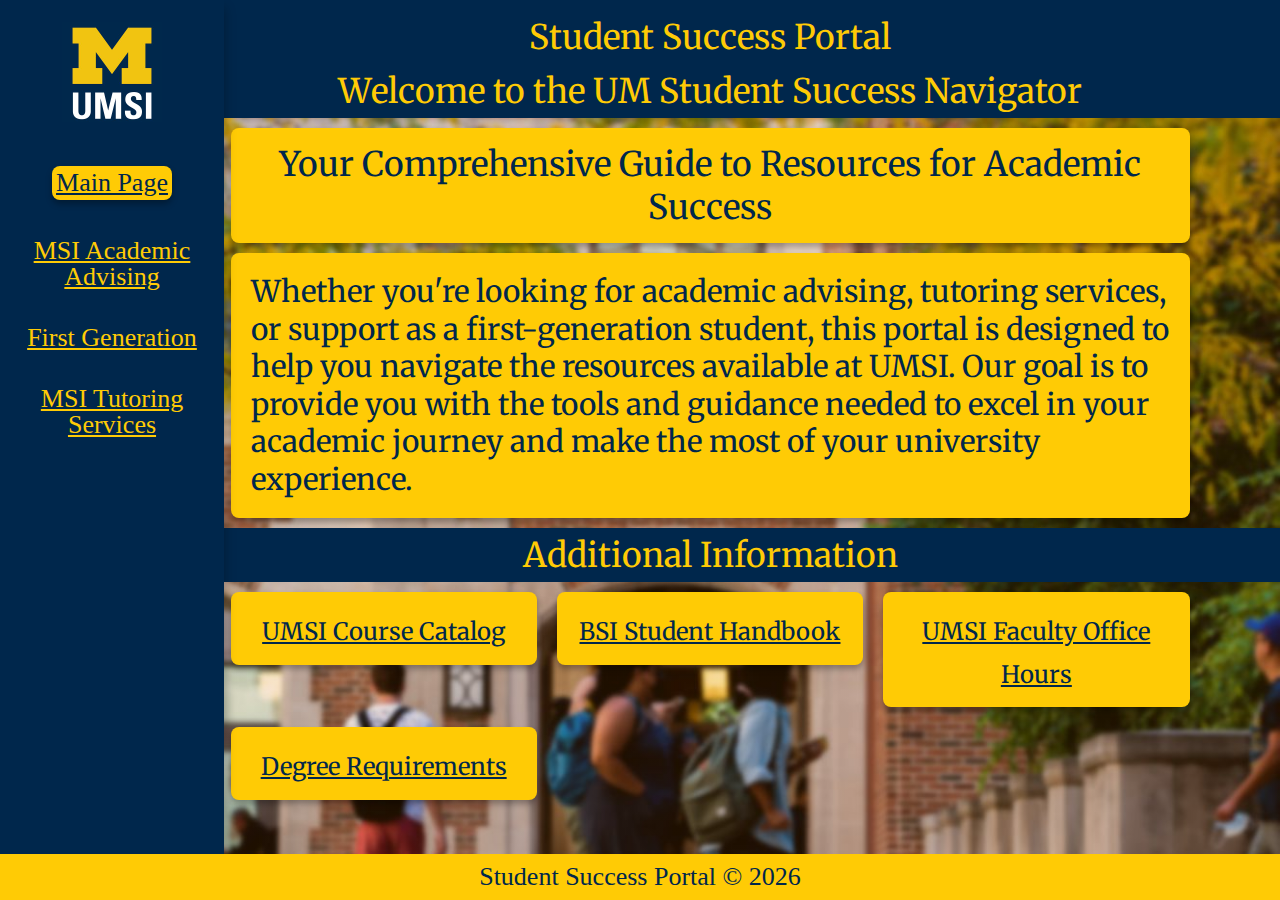
<file: index.html>
<!DOCTYPE html>
<html lang="en">
<head>
    <meta charset="UTF-8">
    <meta name="viewport" content="width=device-width, initial-scale=1.0">
    <title>Student Success Portal</title>
    <!-- Reference to GoogleAPI Merriweather font -->
    <link href="https://fonts.googleapis.com/css2?family=Merriweather:wght@300;400;700;900&display=swap" rel="stylesheet">
    <link rel="stylesheet" type="text/css" href="style/html5reset.css">
    <!-- Reference to MeyerWeb HTML5Reset style sheet -->
    <link rel="stylesheet" type="text/css" href="style/style.css">
</head>
<body>
    <div class="nav-padding"></div>
    <div class="layout-container">
        <div class="nav-container">
            <nav>
                <ul class="navigation-bar">
                    <li><img class="UMSI-logo" src="images/UMSI_signature.jpg" alt="UMSI Logo"></li>
                    <li class="active"><a href="index.html">Main Page</a></li>
                    <li><a href="advising.html">MSI Academic Advising</a></li>
                    <li><a href="firstgen.html">First Generation</a></li>
                    <li><a href="tutoring.html">MSI Tutoring Services</a></li>
                </ul>
            </nav>
        </div>
        <div class="content">
            <header>
                <a href="#main-content" class="skip-to-main">Skip to Main Content</a>
            </header>
            <main id="main-content">
                <h1>Student Success Portal</h1>
                <h2>Welcome to the UM Student Success Navigator</h2>
                <section>
                    <h3>Your Comprehensive Guide to Resources for Academic Success</h3>
                    <p class="description-pg">Whether you're looking for academic advising, tutoring services, or support as a first-generation student, this portal is designed to help you navigate the resources available at UMSI. Our goal is to provide you with the tools and guidance needed to excel in your academic journey and make the most of your university experience.</p>
                </section>
                <h2>Additional Information</h2>
                <section>
                    <div>
                        <div class="grid-display">
                            <h3><a href="https://docs.google.com/spreadsheets/d/1FiG9NnyZGJdMLeuY7ZIiRMbN4LPDrx_8ZUlyRMaAT_Q/edit?authuser=0#gid=0">UMSI Course Catalog</a></h3>
                            <h3><a href="https://docs.google.com/document/d/1L4OnqqjMdfoNIGzQ4cx8vJO7YibuE_FA6Yec1Bq30w0/edit?authuser=0">BSI Student Handbook</a></h3>
                            <h3><a href="https://docs.google.com/spreadsheets/d/1pLBDFSKJiF7UMmcaVNlPYmHfUylCl5Kr1szcMtKDOMA/edit?authuser=0#gid=1487455748">UMSI Faculty Office Hours</a></h3>
                            <h3><a href="https://sites.google.com/umich.edu/bsiacademicadvising/bsi-degree-requirements?authuser=0">Degree Requirements</a></h3>
                        </div>
                    </div>
                </section>
            </main>
        </div>
    </div>
    <footer>
        <p>Student Success Portal</p>
    </footer>
    <script src="js/footer.js"></script>
    <script src="js/navigation.js"></script>
</body>
</html>
</file>
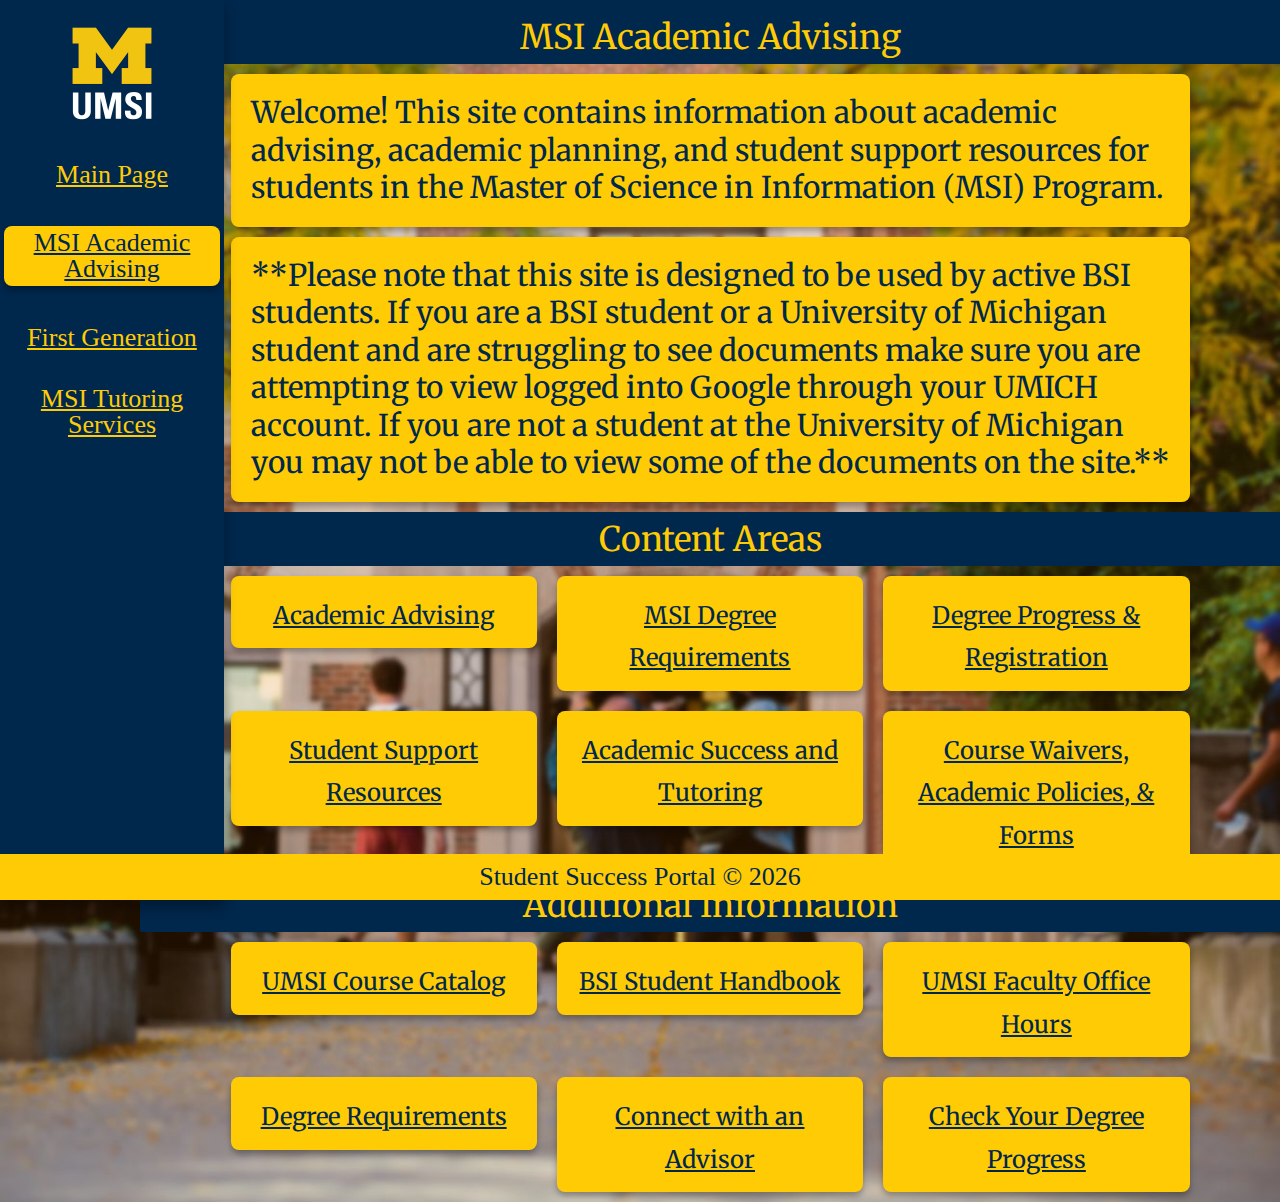
<file: advising.html>
<!DOCTYPE html>
<html lang="en">
<head>
    <meta charset="UTF-8">
    <meta name="viewport" content="width=device-width, initial-scale=1.0">
    <title>Student Success Portal</title>
    <!-- Reference to GoogleAPI Merriweather font -->
    <link href="https://fonts.googleapis.com/css2?family=Merriweather:wght@300;400;700;900&display=swap" rel="stylesheet">
    <link rel="stylesheet" type="text/css" href="style/html5reset.css">
    <!-- Reference to MeyerWeb HTML5Reset style sheet -->
    <link rel="stylesheet" type="text/css" href="style/style.css">
</head>
<body>
    <div class="layout-container">
        <div class="nav-container">
            <nav>
                <ul class="navigation-bar">
                    <li><img class="UMSI-logo" src="images/UMSI_signature.jpg" alt="UMSI Logo"></li>
                    <li><a href="index.html">Main Page</a></li>
                    <li class="active"><a href="advising.html">MSI Academic Advising</a></li>
                    <li><a href="firstgen.html">First Generation</a></li>
                    <li><a href="tutoring.html">MSI Tutoring Services</a></li>
                </ul>
            </nav>
        </div>
        <div class="content">
            <header>
                <a href="#main-content" class="skip-to-main">Skip to Main Content</a>
            </header>
            <main id="main-content">
                <h1>MSI Academic Advising</h1>
                <section>
                    <div>
                        <p class="description-pg">Welcome! This site contains information about academic advising, academic planning, and student support resources for students in the Master of Science in Information (MSI) Program.</p>
                    </div>
                    <div>
                        <p class="description-pg">**Please note that this site is designed to be used by active BSI students. If you are a BSI student or a University of Michigan student and are struggling to see documents make sure you are attempting to view logged into Google through your UMICH account. If you are not a student at the University of Michigan you may not be able to view some of the documents on the site.**</p>
                    </div>
                </section>
                <h2>Content Areas</h2>
                <section>
                    <div>
                        <div class="grid-display">
                            <h3><a href="https://sites.google.com/umich.edu/bsiacademicadvising/academic-advising?authuser=0">Academic Advising</a></h3>
                            <h3><a href="https://sites.google.com/umich.edu/bsiacademicadvising/bsi-degree-requirements?authuser=0">MSI Degree Requirements</a></h3>
                            <h3><a href="https://sites.google.com/umich.edu/bsiacademicadvising/degree-progress-registration?authuser=0">Degree Progress & Registration</a></h3>
                            <h3><a href="https://sites.google.com/umich.edu/bsiacademicadvising/student-support-resources?authuser=0">Student Support Resources</a></h3>
                            <h3><a href="https://sites.google.com/umich.edu/bsiacademicadvising/academic-success-and-tutoring?authuser=0">Academic Success and Tutoring</a></h3>
                            <h3><a href="https://sites.google.com/umich.edu/bsiacademicadvising/academic-policies-and-forms?authuser=0">Course Waivers, Academic Policies, & Forms</a></h3>
                        </div>
                    </div>
                </section>
                <h2>Additional Information</h2>
                <section>
                    <div>
                        <div class="grid-display">
                            <h3><a href="https://docs.google.com/spreadsheets/d/1FiG9NnyZGJdMLeuY7ZIiRMbN4LPDrx_8ZUlyRMaAT_Q/edit?authuser=0#gid=0">UMSI Course Catalog</a></h3>
                            <h3><a href="https://docs.google.com/document/d/1L4OnqqjMdfoNIGzQ4cx8vJO7YibuE_FA6Yec1Bq30w0/edit?authuser=0">BSI Student Handbook</a></h3>
                            <h3><a href="https://docs.google.com/spreadsheets/d/1pLBDFSKJiF7UMmcaVNlPYmHfUylCl5Kr1szcMtKDOMA/edit?authuser=0#gid=1487455748">UMSI Faculty Office Hours</a></h3>
                            <h3><a href="https://sites.google.com/umich.edu/bsiacademicadvising/bsi-degree-requirements?authuser=0">Degree Requirements</a></h3>
                            <h3><a href="https://sites.google.com/umich.edu/bsiacademicadvising/academic-advising/connecting-with-an-advisor?authuser=0">Connect with an Advisor</a></h3>
                            <h3><a href="https://sites.google.com/umich.edu/bsiacademicadvising/degree-progress-registration/monitoring-degree-progress?authuser=0">Check Your Degree Progress</a></h3>
                        </div>
                    </div>
                </section>
            </main>
        </div>
    </div>
    <footer>
        <p>Student Success Portal</p>
    </footer>
    <script src="js/footer.js"></script>
    <script src="js/navigation.js"></script>
</body>
</html>
</file>
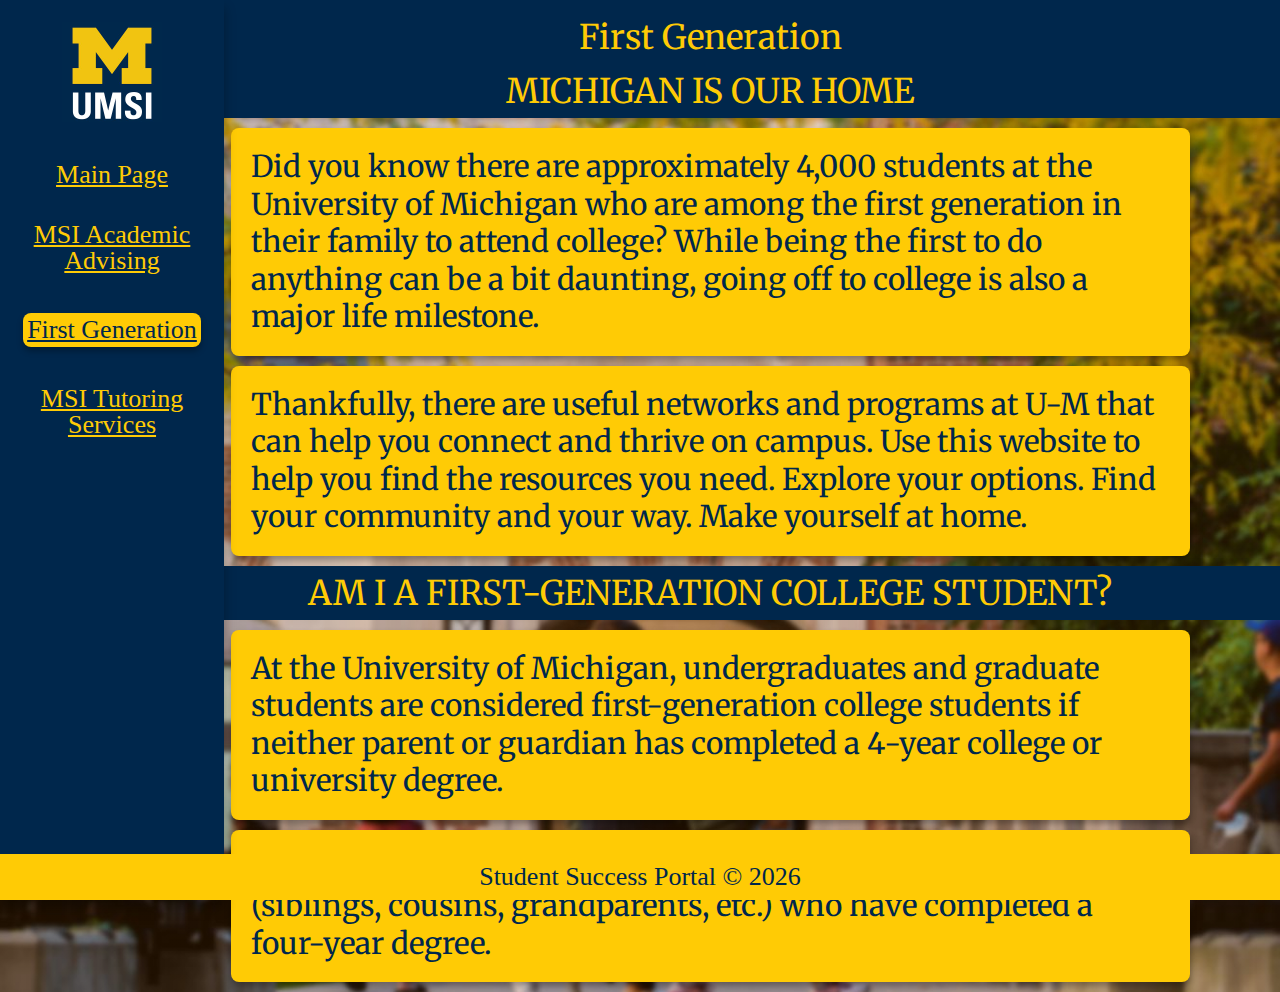
<file: firstgen.html>
<!DOCTYPE html>
<html lang="en">
<head>
    <meta charset="UTF-8">
    <meta name="viewport" content="width=device-width, initial-scale=1.0">
    <title>Student Success Portal</title>
    <!-- Reference to GoogleAPI Merriweather font -->
    <link href="https://fonts.googleapis.com/css2?family=Merriweather:wght@300;400;700;900&display=swap" rel="stylesheet">
    <link rel="stylesheet" type="text/css" href="style/html5reset.css">
    <!-- Reference to MeyerWeb HTML5Reset style sheet -->
    <link rel="stylesheet" type="text/css" href="style/style.css">
</head>
<body>
    <div class="layout-container">
        <div class="nav-container">
            <nav>
                <ul class="navigation-bar">
                    <li><img class="UMSI-logo" src="images/UMSI_signature.jpg" alt="UMSI Logo"></li>
                    <li><a href="index.html">Main Page</a></li>
                    <li><a href="advising.html">MSI Academic Advising</a></li>
                    <li class="active"><a href="firstgen.html">First Generation</a></li>
                    <li><a href="tutoring.html">MSI Tutoring Services</a></li>
                </ul>
            </nav>
        </div>
        <div class="content">
            <header>
                <a href="#main-content" class="skip-to-main">Skip to Main Content</a>
            </header>
            <main id="main-content">
                <h1>First Generation</h1>
                <h2>MICHIGAN IS OUR HOME</h2>
                <section>
                    <div>
                        <p>Did you know there are approximately 4,000 students at the University of Michigan who are among the first generation in their family to attend college? While being the first to do anything can be a bit daunting, going off to college is also a major life milestone.</p>
                        <p>Thankfully, there are useful networks and programs at U-M that can help you connect and thrive on campus. Use this website to help you find the resources you need. Explore your options. Find your community and your way. Make yourself at home.</p>
                    </div>
                </section>
                <h2>AM I A FIRST-GENERATION COLLEGE STUDENT?</h2>
                <section>
                    <div>
                        <p>At the University of Michigan, undergraduates and graduate students are considered first-generation college students if neither parent or guardian has completed a 4-year college or university degree.</p>
                        <p>This definition includes students with other family members (siblings, cousins, grandparents, etc.) who have completed a four-year degree.</p>
                    </div>
                </section>
            </main>
        </div>
    </div>
    <footer>
        <p>Student Success Portal</p>
    </footer>
    <script src="js/footer.js"></script>
    <script src="js/navigation.js"></script>
</body>
</html>
</file>
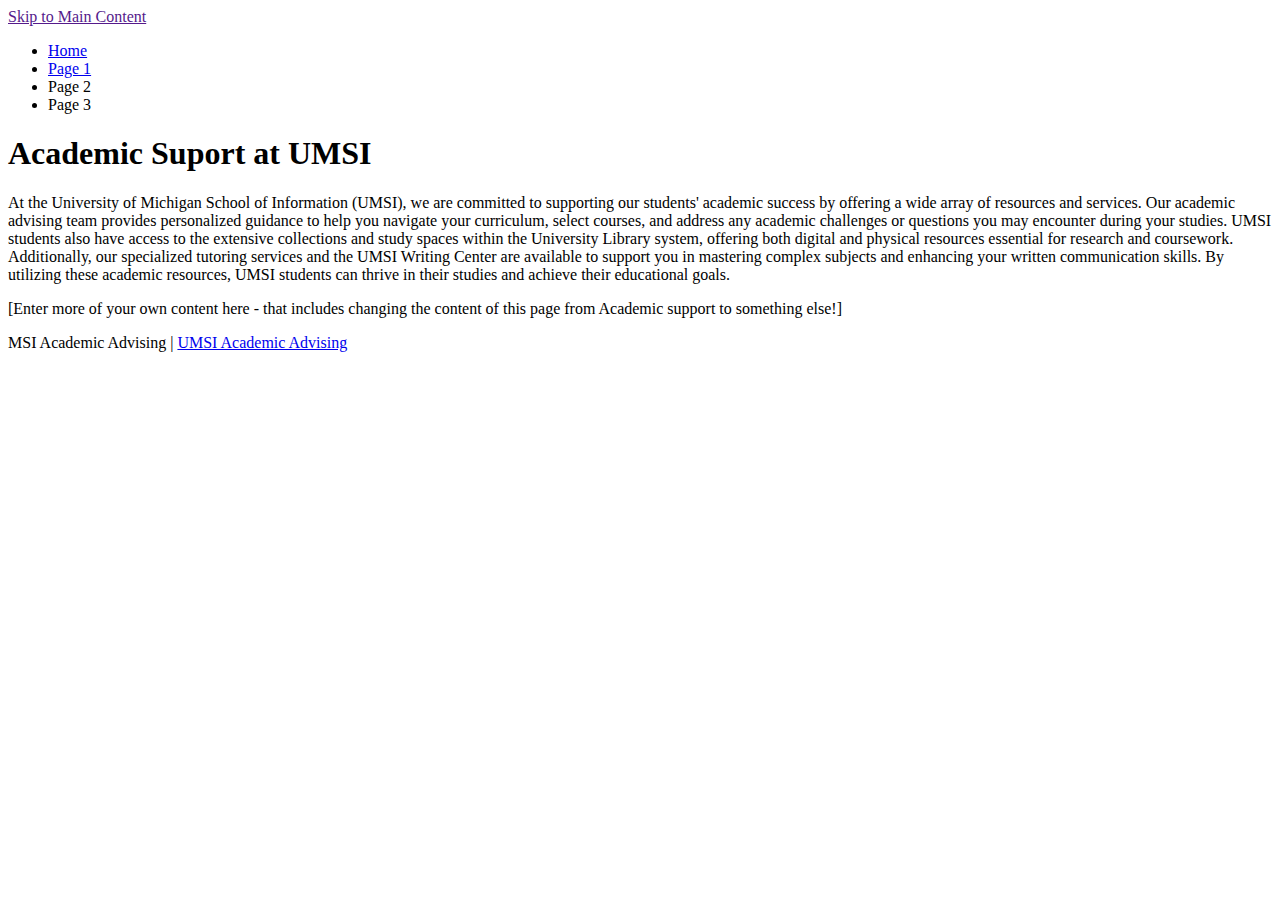
<file: page_1.html>
<!DOCTYPE html>
<html lang="en">
<head>
    <meta charset="UTF-8">
    <meta name="viewport" content="width=device-width, initial-scale=1.0">
    <title>Page 1</title>
</head>
<body>

    <header>
            <a href = "">Skip to Main Content</a>
        <nav>
            <ul>
                <li><a href = "index.html">Home</a></li>
                <li><a href = "page_1.html">Page 1</a></li>
                <li>Page 2</li>
                <li>Page 3</li>
            </ul>
        </nav>
        <h1>Academic Suport at UMSI</h1>

    </header>
    <main>
        <div>
            <p>At the University of Michigan School of Information (UMSI), we are committed to supporting our students' academic success by offering a wide array of resources and services. Our academic advising team provides personalized guidance to help you navigate your curriculum, select courses, and address any academic challenges or questions you may encounter during your studies. UMSI students also have access to the extensive collections and study spaces within the University Library system, offering both digital and physical resources essential for research and coursework. Additionally, our specialized tutoring services and the UMSI Writing Center are available to support you in mastering complex subjects and enhancing your written communication skills. By utilizing these academic resources, UMSI students can thrive in their studies and achieve their educational goals. </p>

        </div>

<div>[Enter more of your own content here - that includes changing the  content of this page from Academic support to something else!]</div>
            
            <!-- Jackie Wolf -->
    
        <div></div>
        <div></div>
        <div></div>
        <div></div>
    </main>
    <footer>
        <p>MSI Academic Advising | <a href="https://sites.google.com/umich.edu/msiacademicadvising/student-support-resources">UMSI Academic Advising </a></p>
    </footer>
    
</body>

</html>
</file>
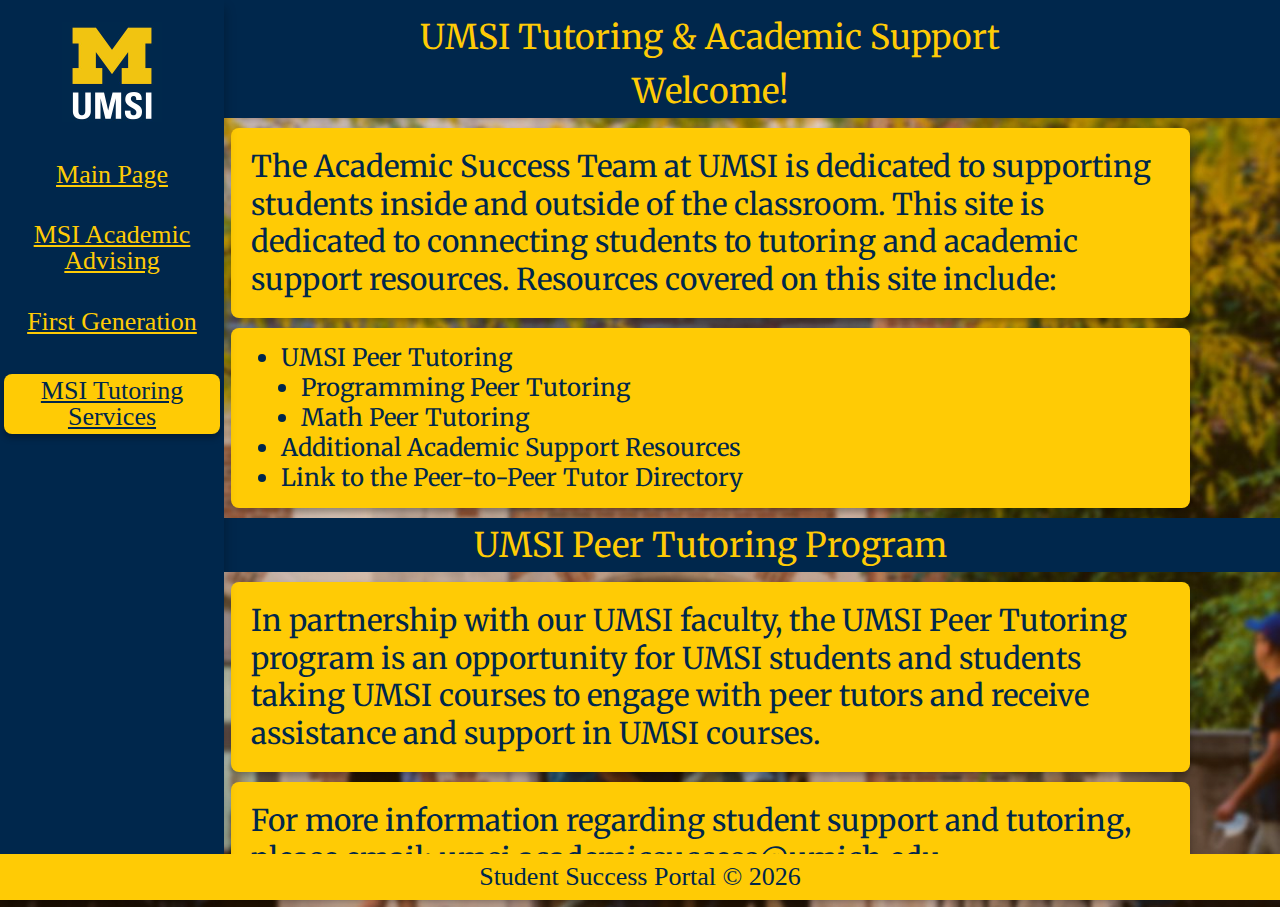
<file: tutoring.html>
<!DOCTYPE html>
<html lang="en">
<head>
    <meta charset="UTF-8">
    <meta name="viewport" content="width=device-width, initial-scale=1.0">
    <title>Student Success Portal</title>
    <!-- Reference to GoogleAPI Merriweather font -->
    <link href="https://fonts.googleapis.com/css2?family=Merriweather:wght@300;400;700;900&display=swap" rel="stylesheet">
    <link rel="stylesheet" type="text/css" href="style/html5reset.css">
    <!-- Reference to MeyerWeb HTML5Reset style sheet -->
    <link rel="stylesheet" type="text/css" href="style/style.css">
</head>
<body>
    <div class="layout-container">
        <div class="nav-container">
            <nav>
                <ul class="navigation-bar">
                    <li><img class="UMSI-logo" src="images/UMSI_signature.jpg" alt="UMSI Logo"></li>
                    <li><a href="index.html">Main Page</a></li>
                    <li><a href="advising.html">MSI Academic Advising</a></li>
                    <li><a href="firstgen.html">First Generation</a></li>
                    <li class="active"><a href="tutoring.html">MSI Tutoring Services</a></li>
                </ul>
            </nav>
        </div>
        <div class="content">
            <header>
                <a href="#main-content" class="skip-to-main">Skip to Main Content</a>
            </header>
            <main id="main-content">
                <h1>UMSI Tutoring & Academic Support</h1>
                <h2>Welcome!</h2>
                <section>
                    <p>The Academic Success Team at UMSI is dedicated to supporting students inside and outside of the classroom. This site is dedicated to connecting students to tutoring and academic support resources. Resources covered on this site include:</p>
                    <div class="bulleted-list-background">
                        <ul class="bulleted-list">
                            <li>
                                UMSI Peer Tutoring
                                <ul>
                                    <li>Programming Peer Tutoring</li>
                                    <li>Math Peer Tutoring</li>
                                </ul>
                            </li>
                            <li>Additional Academic Support Resources</li>
                            <li>Link to the Peer-to-Peer Tutor Directory</li>
                        </ul>
                    </div>
                </section>
                <h2>UMSI Peer Tutoring Program</h2>
                <section>
                    <div>
                        <p>In partnership with our UMSI faculty, the UMSI Peer Tutoring program is an opportunity for UMSI students and students taking UMSI courses to engage with peer tutors and receive assistance and support in UMSI courses.</p>
                        <p>For more information regarding student support and tutoring, please email: <a href="mailto:umsi.academicsuccess@umich.edu">umsi.academicsuccess@umich.edu</a>.</p>
                    </div>
                </section>
            </main>
        </div>
    </div>
    <footer>
        <p>Student Success Portal</p>
    </footer>
    <script src="js/footer.js"></script>
    <script src="js/navigation.js"></script>
</body>
</html>
</file>
<file: style/style.css>
/* Ensure HTML container is properly formatted */
html {
    height: 100%;
    font-size: 100%;
    margin: 0;
    padding: 0;
}

/* Apply font styling properties. */
* {
    font-family: Merriweather;
    font-size: 1rem;
}

body {
    color: #FFCB05; /* Apply the color to the body instead */
}

/* Style the UMSI Logo */
.UMSI-logo {
    width: 20vw;
}

/* Apply body styling properties. */
body {
    background-image: 
    linear-gradient( rgba(200,100,0,.15), rgba(200,100,0,.15) ), 
    url("../images/UMSI_campus.jpg");
    background-size: cover;
    background-repeat: repeat;
    background-position: center;
    padding-bottom: 15vw;
}

/* Style for the 404 error page */
body.error-page {
    background-image: none; /* Remove background image */
    background-color: #00274C; /* Solid background color */
}

/* Centered content for the 404 page */
.centered-content {
    display: flex;
    justify-content: center;
    align-items: center;
    height: calc(100vh - 24rem); /* Full height minus footer height */
    box-sizing: border-box;
    float: none; /* Override float: right */
}

.error-container {
    text-align: center;
    color: #FFCB05;
    margin-top: 10vh;
    padding: 1rem; /* Add padding for smaller screens */
}

.error-container h1 {
    font-size: 4rem;
    margin-bottom: 1rem;
}

.error-container p {
    font-size: 1.5rem;
    margin-bottom: 2rem;
}

.error-container a {
    color: #FFCB05;
    text-decoration: none;
    font-size: 1.25rem;
    padding: 0.5rem 1rem;
    border: 2px solid #FFCB05;
    border-radius: 0.5rem;
    transition: background-color 0.3s ease, color 0.3s ease;
}

.error-container a:hover {
    background-color: #FFCB05;
    color: #00274C;
}

/* Set up flex-box container for navigation elements. */
.navigation-bar {
    display: flex;
    justify-content: space-around;
    align-items: center;
    background-color: #00274C;
}

.navigation-bar li {
    text-align: center;
    font-size: 1rem;
}

.navigation-bar li a {
    color: #FFCB05;
}

.navigation-bar:nth-child(1) {
    padding: 0.3125rem 0 0 0;
}

.navigation-bar li.active {
    background-color: #FFCB05;
    padding: 0.25rem;
    margin: 0.25rem;
    border-radius: 0.5rem;
    box-shadow: 0 0.25rem 0.375rem rgba(0, 0, 0, 0.3);
}

.navigation-bar li.active a {
    color: #00274C;
}

/* Format the header elements. */
h1 {
    background-color: #00274C;
    text-align: center;
    font-size: 1.375rem;
    padding: 1.25rem 0 0.625rem 0;
}

h2 {
    background-color: #00274C;
    text-align: center;
    font-size: 1rem;
    padding: 0.625rem;
}

h3 {
    background-color: #FFCB05;
    color: #00274C;
    text-align: center;
    padding: 0.9375rem;
    margin: 0.625rem 0.3125rem;
    height: fit-content;
    line-height: 1.25;
    border-radius: 0.5rem; 
    box-shadow: 0 0.25rem 0.375rem rgba(0, 0, 0, 0.3);
}

/* Style the grid elements. */
.grid-display {
    display: grid;
    grid-template-columns: 1fr 1fr;
    gap: 1.25rem;
    padding: 0.625rem 0.3125rem;
}

.grid-display > h3 {
    background-color: #FFCB05;
    color: #00274C;
    text-align: center;
    margin: 0;
    border-radius: 0.5rem;
    box-shadow: 0 0.25rem 0.375rem rgba(0, 0, 0, 0.3);
}

.grid-display a {
    color: #00274C;
    font-size: 1.125rem;
}

/* Format the paragraph elements. */
section p, div p {
    background-color: #FFCB05;
    color: #00274C;
    font-size: 1rem;
    padding: 0.9375rem 0.625rem;
    margin: 0.625rem 0.3125rem;
    height: fit-content;
    line-height: 1.25;
    border-radius: 0.5rem;
    box-shadow: 0 0.25rem 0.375rem rgba(0, 0, 0, 0.3);
}

p a {
    color: #00274C;
}

.description-pg {
    border-radius: 0.5rem;
    box-shadow: 0 0.25rem 0.375rem rgba(0, 0, 0, 0.3);
}

/* Format list elements. */
.bulleted-list {
    list-style-type: disc;
    margin-left: 1.25rem;
}

.bulleted-list-background {
    background-color: #FFCB05;
    color: #00274C;
    font-size: 1rem;
    padding: 0.9375rem 0.625rem;
    margin: 0.625rem 0.3125rem;
    height: fit-content;
    line-height: 1.25;
    border-radius: 0.5rem;
    box-shadow: 0 0.25rem 0.375rem rgba(0, 0, 0, 0.3);
}

.bulleted-list li {
    color: #00274C;
    list-style-type: disc;
    margin-left: 1.25rem;
}

/* Format the footer element. */
footer {
    position: fixed;
    left: 0;
    bottom: 0;
    width: 100%;
    background-color: #FFCB05;
    color: #00274C;
    width: 100%;
}

footer p {
    color: #00274C;
    text-align: center;
    font-size: 1.125rem;
    padding: 0.625rem 0;
}

footer p a {
    color: #00274C;
    text-align: center;
    font-size: 1.125rem;
    padding: 0.625rem 0;
}

/* Style the skip to main element */
.skip-to-main {
    background-color: #00274C;
    color: #FFCB05;
    position: absolute;
    top: -5rem;
}

.skip-to-main:focus {
    top: 0;
}

/* Desktop view */
@media only screen and (min-width: 750px) {
    /* Style the UMSI Logo */
    .UMSI-logo {
        width: 6.25rem;
        margin: auto;
    }

    /* Update the navigation bar. */
    .navigation-bar {
        flex-direction: column;
        width: 8.75rem;
        height: 50%;
        position: fixed;
        padding: 1.25rem;
        overflow: hidden; /* Hide the links */
        transition: width 0.3s ease; /* Smooth transition */
    }

    .navigation-bar.expanded {
        width: 14rem;
    }

    .nav-container {
        display: block;
        background-color: #00274C;
        position: fixed;
        height: 100%;
        width: 8.75rem;
        z-index: 0;
        transition: width 0.3s ease; /* Smooth transition */
        box-shadow: 0 0.5rem 0.7rem rgba(0, 0, 0, 0.3);
    }

    .nav-container.expanded {
        width: 14rem;
    }
 
    /* Update font/whitespace sizing */
    h1, h2, h3 {
        font-size: 2.125rem; 
    }
    
    .navigation-bar li, p, footer p, footer p a {
        font-size: 1.625rem;
    }

    section p, div p {
        font-size: 1.875rem;
        padding: 1.25rem;
    }

    section {
        margin: auto;
        width: 85%;
    }

    .content {
        padding-left: 8.75rem;
        float: right;
    }

    /* Style the grid elements. */
    .grid-display {
        display: grid;
        grid-template-columns: 1fr 1fr 1fr;
        gap: 1.25rem;
    }

    .grid-display > h3 {
        height: fit-content;
    }

    .grid-display > h3 > a {
        font-size: 1.5rem;
        line-height: 1;
    }

    /* Style the list items. */
    ul > li {
        font-size: 1.5rem;
    }

    /* Error 404 page */
    .error-container h1 {
        font-size: 5rem; /* Scale up heading for desktop */
    }

    .error-container p {
        font-size: 2rem; /* Scale up paragraph text for desktop */
    }

    .error-container a {
        font-size: 1.5rem; /* Scale up link text for desktop */
        padding: 1rem 2rem; /* Increase padding for desktop */
    }
}

/* Ensure the navigation bar is always expanded for users with reduced motion */
@media only screen and (min-width: 750px) and (prefers-reduced-motion: reduce) {
    .nav-container {
        width: 14rem; /* Always expanded width */
    }

    .navigation-bar {
        width: 14rem; /* Always expanded width */
    }
}
</file>
